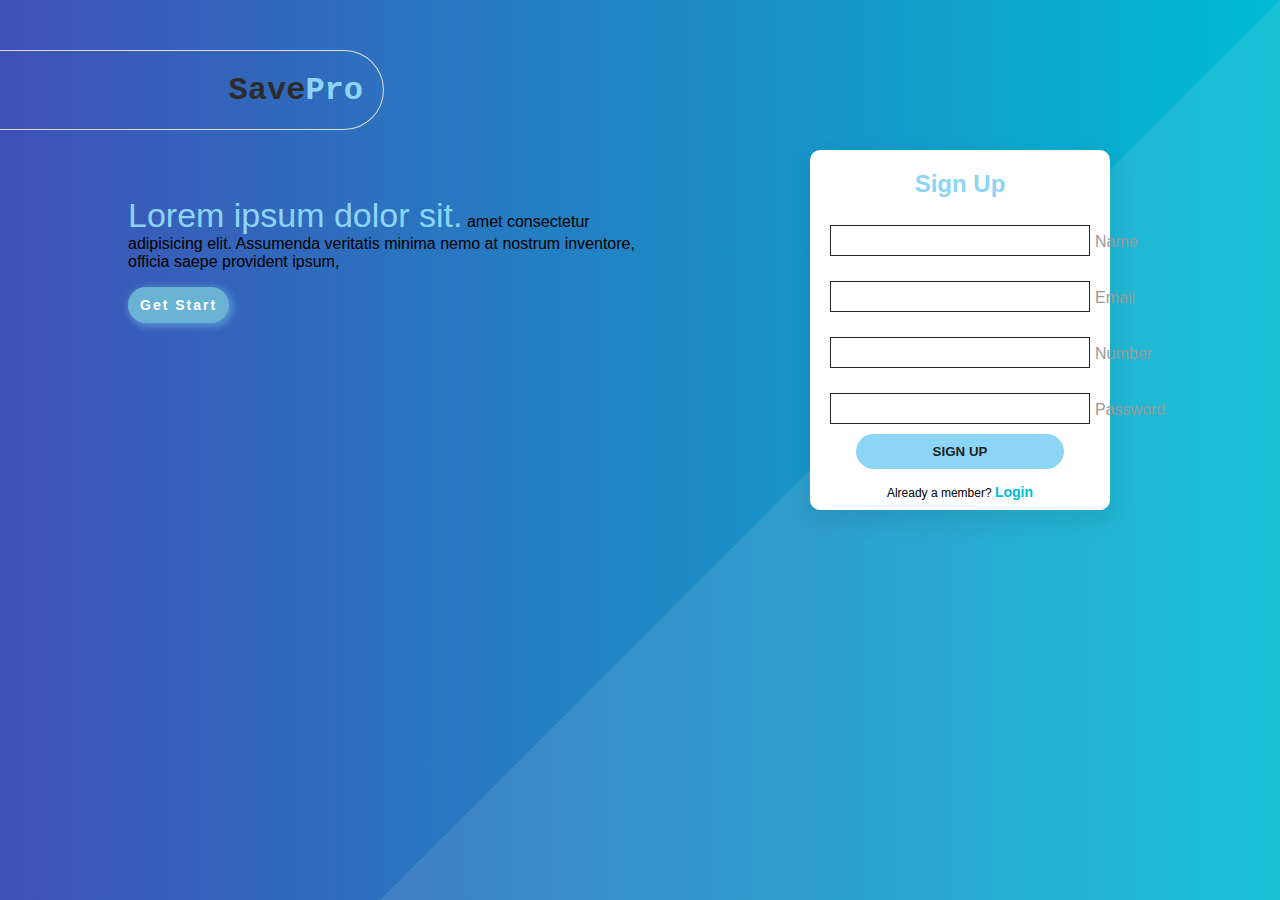
<file: index.html>
<!DOCTYPE html>
<html lang="en">

<head>
    <meta charset="UTF-8">
    <meta name="viewport" content="width=device-width, initial-scale=1.0">
    <meta http-equiv="X-UA-Compatible">
    <title>SavePro</title>
    <link rel="stylesheet" href="style/css/index.css">

    <noscript>
        <p>Please Enable JavaScript</p>
        <div class="ch__js"></div>
        <style>
            p {
                text-align: center;
                font-family: sans-serif;
                font-size: 24px;
                color: rgb(211, 39, 39);
            }

            .ch__js {
                position: fixed;
                top: 0;
                left: 0;
                width: 100%;
                height: 100vh;
                background: rgba(0, 0, 0, 0.7);
                z-index: -1;
            }
        </style>
    </noscript>
</head>

<body>
    <div class="main__page">
        <div class="logo__box">
            <div class="brand__name">
                <h1>Save<span>Pro</span></h1>
            </div>
        </div>
        <div class="text__box">


            <div class="text">
                <p>
                    <span>Lorem ipsum dolor sit.</span> amet consectetur adipisicing elit. Assumenda veritatis minima
                    nemo
                    at nostrum
                    inventore, officia saepe provident ipsum,
                </p>
                <button class="btn__active" onclick="login()">Get Start</button>
            </div>

        </div>
        <div class="form__box">

            <div class="form__content">
                <div class="heading">
                    <h2 class="form__name">Sign Up</h2>
                </div>
                <div class="body">
                    <form class="login__form" onsubmit="return user_login()" autocomplete="off">
                        <div class="input__box">
                            <input type="text" name="username" id="username" class="name" required>
                            <label for="">Username</label>
                        </div>
                        <div class="input__box">
                            <input type="password" name="password" id="password" required>
                            <label for="">Password</label>
                        </div>
                        <div class="check__box">
                            <input type="checkbox" name="remember">
                            <label>Remember Me</label>
                        </div>
                        <input type="submit" value="Login">
                    </form>
                    <form class="signup__form" onsubmit="user_signup()" autocomplete="off">
                        <div class="input__box">
                            <input type="text" name="name" class="s_name" required>
                            <label for="">Name</label>
                        </div>
                        <div class="input__box">
                            <input type="text" name="email" class="s_email" onchange="user_already()" onclick="remo_error()" required>
                            <label for="">Email</label>
                            <p class="error_text"></p>
                        </div>
                        <div class="input__box">
                            <input type="text" name="number" class="s_number" required>
                            <label for="">Number</label>
                        </div>
                        <div class="input__box">
                            <input type="password" name="password" class="s_pass" required>
                            <label for="">Password</label>
                        </div>
                        
                        

                        <input type="submit" value="Sign Up" class="submit_btn">
                    </form>
                </div>
                <div class="footer">
                    <p class="s_text">New to SavePro? <a href="javascript:;" onclick="signup_btn()">Join Us</a></p>
                    <p class="l_text">Already a member? <a href="javascript:;" onclick="login_btn()">Login</a></p>
                </div>

            </div>
        </div>


    </div>





    <script src="js/bash.js"></script>
    <script src="js/script.js"></script>
</body>

</html>
</file>
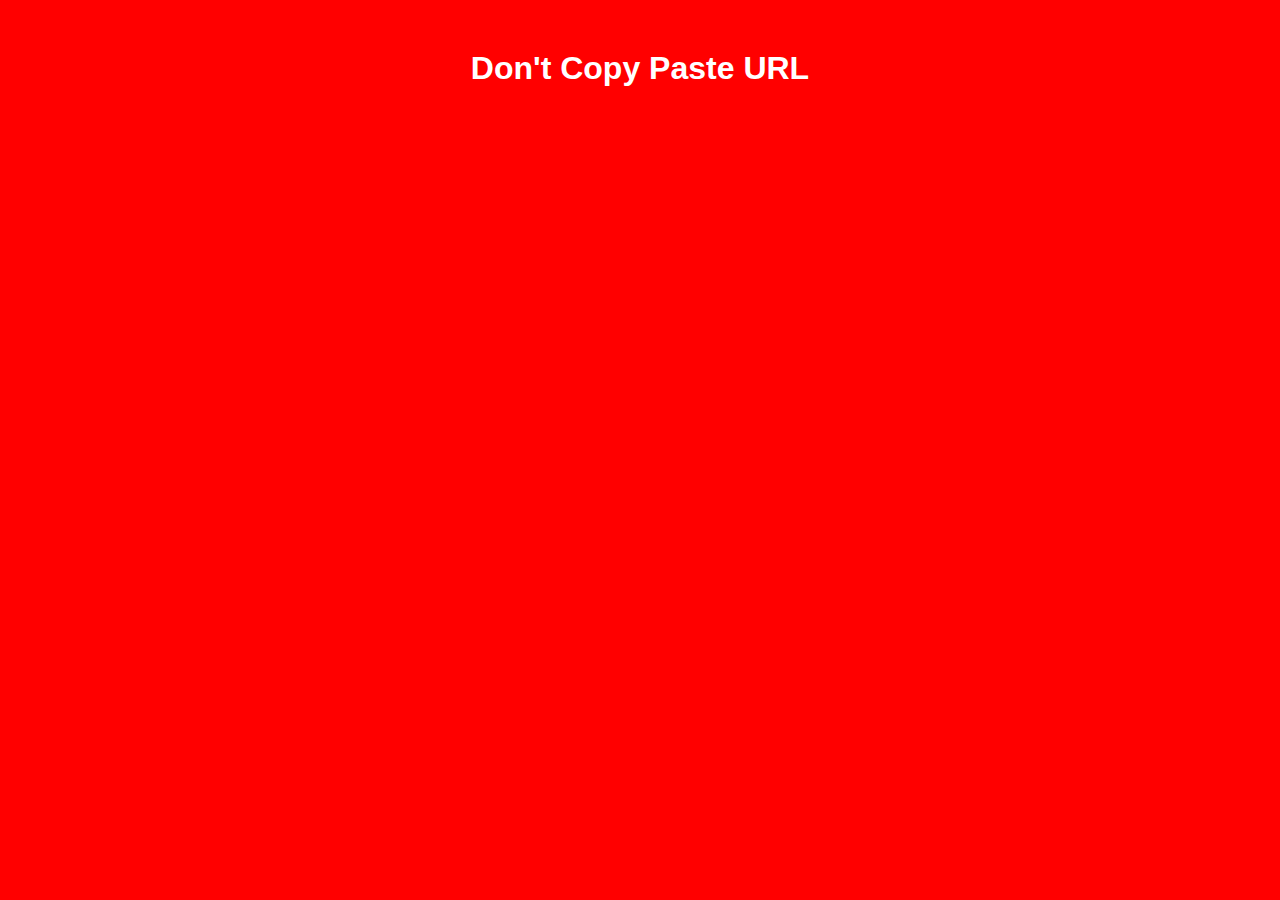
<file: profile/user.html>
<!DOCTYPE html>
<html lang="en">

<head>
    <meta charset="UTF-8">
    <meta name="viewport" content="width=device-width, initial-scale=1.0">
    <meta http-equiv="X-UA-Compatible" content="ie=edge">
    <title>Your Profile</title>
    <link rel="stylesheet" href="css/style.css">
</head>

<body>

    <section id="user_pic_box">
        <div class="detail__upload">
            <div class="header__content">
                <div class="brand__name">
                    <h1>Save<span>Pro</span></h1>
                </div>
            </div>
            <div class="body__content">
                <p>Welcome <span class="user_name">Faizur</span></p>
                <div class="user_pic_upl">
                    <p>Upload your photo</p>
                    <div class="btn_box">
                        Upload
                        <input type="file" name="" id="upl_btn" onchange="img_upload()">
                    </div>

                </div>
                <div class="user_pic_viw">
                    <div class="user__pic"></div>
                    <button>Skip</button>
                </div>
            </div>
            <div class="footer__content">

                <button class="save_img">Save & Next</button>

            </div>
        </div>
    </section>


    <section class="profile_page">
        <header>
            <div class="top__box">
                <div class="brand__name">
                    <h1>Save<span>Pro</span></h1>
                </div>
                <div class="right__box">
                    <div class="content">
                        <p class="log_out_text" onclick="log_out()">Log Out</p>
                    </div>

                </div>
            </div>

            <div class="main__box">
                <div class="user_img"></div>
                <h1 id="main_user_name">Name</h1>
                <ul class="manu_box">
                    <li>
                        <div class="icon">
                            <img
                                src="[data-uri]" />
                        </div>

                        <div class="itm_title">Music</div>
                    </li>
                    <li>
                        <div class="icon">
                            <img
                                src="[data-uri]" />
                        </div>

                        <div class="itm_title">Business</div>
                    </li>


                    <li>
                        <a href="playlist/playlist.html" target="_blank">
                            <div class="icon">
                                <img
                                    src="[data-uri]" />
                            </div>

                            <div class="itm_title">playlist</div>
                        </a>
                    </li>
                    <li>
                        <a href="contact/contact.html">
                            <div class="icon">
                                <img
                                    src="[data-uri]" />
                            </div>

                            <div class="itm_title">About Me</div>
                        </a>
                    </li>
                    <li>
                        <a href="contact/contact.html">
                            <div class="icon">
                                <img
                                    src="[data-uri]" />
                            </div>

                            <div class="itm_title">Contacts</div>
                        </a>
                    </li>
                </ul>

            </div>
        </header>
        <section class="content_box">
            <div class="text_box">
                <h2>Add Your Favorite Song.</h2>
                <p>Lorem, ipsum dolor sit amet consectetur adipisicing elit. Culpa reprehenderit minus quis possimus
                    deleniti provident, nam laudantium, ab iure dolor quod, fugiat expedita exercitationem molestias.
                    Dolorum blanditiis voluptatum minima eaque.</p>
                <p>Lorem, ipsum dolor sit amet consectetur adipisicing elit. Nisi laboriosam amet unde vitae repellat
                    hic labore architecto sit quos, quam cupiditate facilis sint officia in nemo mollitia similique! Ad,
                    quisquam.</p>
                    <a href="playlist/playlist.html" target="_blank">Add Now</a>
            </div>
            <div class="img_box">
                <img src="img/head_bg.jpg" alt="">
            </div>
        </section>
        <footer>
            <div class="copyright_box">© 2018 Copyright: Faiz-ur</div>
        </footer>
    </section>


    <script src="js/userJS.js"></script>
</body>

</html>
</file>
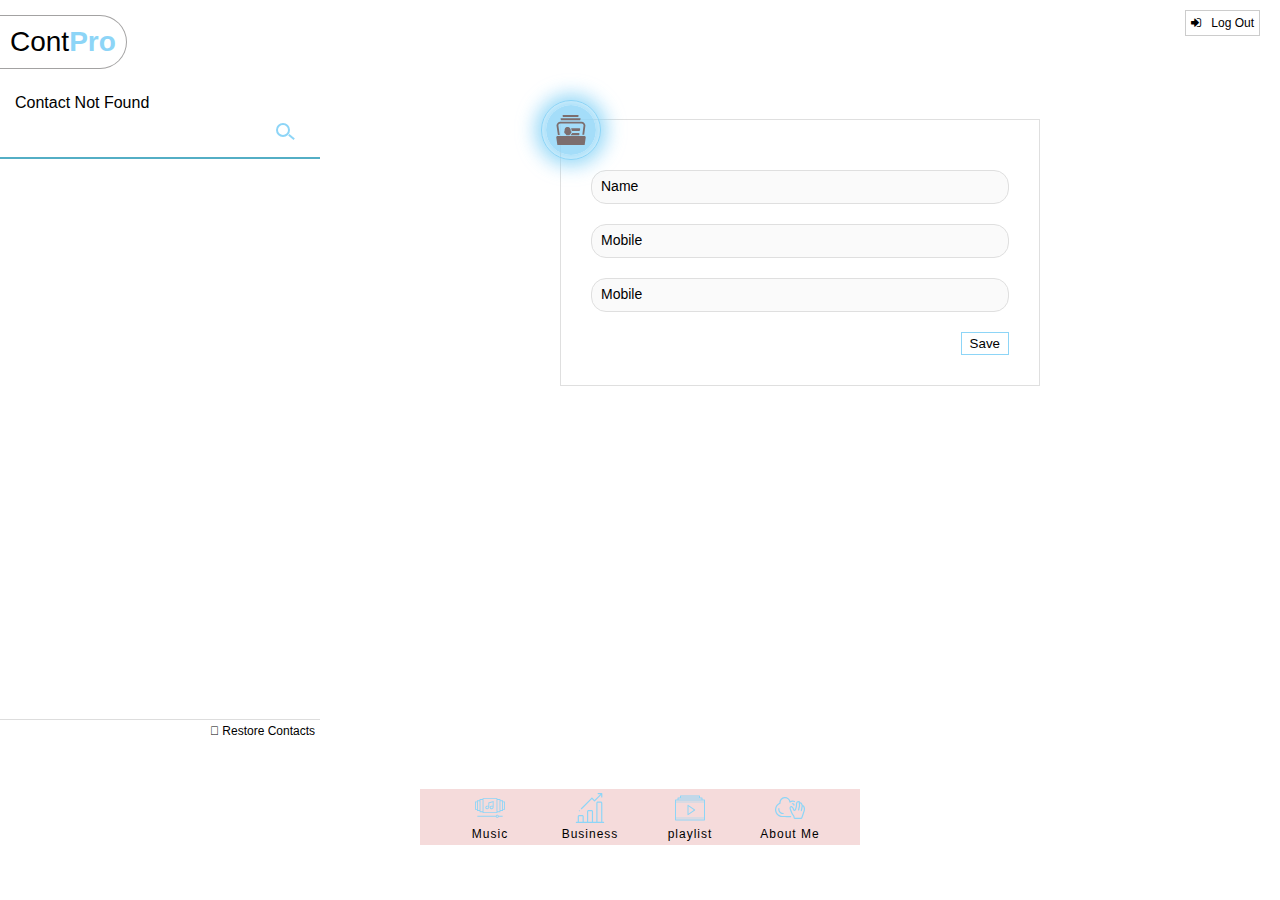
<file: profile/contact/contact.html>
<!DOCTYPE html>
<html lang="en">

<head>
    <meta charset="UTF-8">
    <meta name="viewport" content="width=device-width, initial-scale=1.0">
    <meta http-equiv="X-UA-Compatible" content="ie=edge">
    <title>Contact</title>
    <link rel="stylesheet" href="https://stackpath.bootstrapcdn.com/font-awesome/4.7.0/css/font-awesome.min.css">
    <link rel="stylesheet" href="css/style.css">
</head>

<body>
    <header>
        <div class="app_name">
            <h1>Cont<span>Pro</span></h1>
        </div>
        <div class="log_out" onclick="log_out()">
            <i class="fa fa-sign-in"></i>
            <p>Log Out</p>
        </div>
    </header>
    <section>
        <div class="main_content_box">
            <div class="header">
                <p class="title_text">Contacts List</p>
                <div class="search_box">
                    <input type="text" placeholder="Search..." oninput="search_contact(this)">
                    <div class="search"></div>
                </div>
                <!-- <input type="search" name="" id="" placeholder="Search..."> -->
            </div>
            <div class="body">
                <!-- <div class="content_box" id="cont">
                    <fieldset>
                                <legend>sgdfg</legend>
                                <i class="fa fa-times"></i>
                                <ol>
                                    <li>gjksdf</li>
                                    <li>gjksdf</li>
                                </ol>
                            </fieldset>
                </div> -->

                <div class="min_card_content" id="cont">
                    <!-- <div class="contact_cards">
                        <h3 contenteditable="true">Faizur Rahman</h3>
                        <i class="fa fa-times"></i>
                        <div class="show_box">
                            <ul>
                                <li class="items_box">
                                    <div class="icon_box"><i class="fa fa-mobile"></i></div>
                                    <div class="text_box">
                                        <p>8051610901 </p>
                                        <p>8051610901 </p>
                                    </div>
                                </li>
                                <li class="edit_box">
                                    <span>Successfully Save</span>
                                    <i class="fa fa-edit"></i>
                                    <i class="fa fa-save"></i>
                                </li>
                            </ul>
                        </div>
                    </div>  -->
                    
                </div>
            </div>
            <div class="footer">
                <i class="fa fa-repeat" id="all_del" onclick="restore()"> Restore Contacts</i>
            </div>

        </div>
        <div class="form_box">
            <form action="" id="form">
                <div class="icon_box">
                    <img src="data:image/svg+xml;base64,
                    [base64]" />
                </div>
                <div class="input__box">
                    <input type="text" class="name" required>
                    <label for="">Name</label>
                </div>
                <div class="input__box">
                    <input type="text" class="num1" required>
                    <label for="">Mobile</label>
                </div>
                <div class="input__box">
                    <input type="text" class="num2" required>
                    <label for="">Mobile</label>
                </div>
                <input class="btn" type="button" value="Save" onclick="add_con()">
            </form>
        </div>

    </section>

    <section class="restore_box">
        <span id="close_btn"></span>
        <div class="restore_content">
            <h2 id="del_notic"></h2>
            <table id="table_box">
                <tr>
                    <th>Contacts Name</th>
                    <th>Number</th>
                    <th>Number</th>
                    <th>Restore Now</th>
                </tr>
                <!-- <tr>
                    <td>Faizur</td>
                    <td>8051610901</td>
                    <td>8051610901</td>
                    <td><i class="fa fa-refresh"></i></td>
                </tr> -->
                
            </table>
        </div>
    </section>

    <div class="msg_box">
        <p class="msg_text">Successfully Save</p>
    </div>
    <footer>

        <ul>
            <li>
                <a href="">
                    <div class="icon">
                        <img src="[data-uri]" />
                    </div>

                    <div class="itm_title">Music</div>
                </a>
            </li>
            <li>
                <a href="">
                    <div class="icon">
                        <img src="[data-uri]" />
                    </div>

                    <div class="itm_title">Business</div>
                </a>
            </li>
            <li>
                <a href="">
                    <div class="icon">
                        <img src="[data-uri]" />
                    </div>

                    <div class="itm_title">playlist</div>
                </a>
            </li>
            <li>
                <a href="#">
                    <div class="icon">
                        <img src="[data-uri]" />
                    </div>

                    <div class="itm_title">About Me</div>
                </a>
            </li>

        </ul>
    </footer>
    <script src="js/script.js"></script>
</body>

</html>
</file>
<file: style/css/index.css>
.main__page {
  position: fixed;
  top: 0;
  left: 0;
  width: 100%;
  height: 100%;
  background: -webkit-gradient(linear, left top, right top, from(#3f51b5), to(#00bcd4));
  background: linear-gradient(90deg, #3f51b5, #00bcd4);
  -webkit-animation: bg_color 50s linear infinite;
          animation: bg_color 50s linear infinite;
  z-index: -1;
}

@media (max-width: 480px) {
  .main__page {
    overflow-X: scroll;
  }
}

.main__page::after {
  content: '';
  position: absolute;
  top: 0;
  right: 0;
  border-top: 100vh solid transparent;
  border-right: 100vh solid  #fff;
  opacity: 0.1;
  z-index: -1;
}

@-webkit-keyframes bg_color {
  0% {
    -webkit-filter: hue-rotate(0deg);
            filter: hue-rotate(0deg);
  }
  50% {
    -webkit-filter: hue-rotate(360deg);
            filter: hue-rotate(360deg);
  }
  100% {
    -webkit-filter: hue-rotate(0deg);
            filter: hue-rotate(0deg);
  }
}

@keyframes bg_color {
  0% {
    -webkit-filter: hue-rotate(0deg);
            filter: hue-rotate(0deg);
  }
  50% {
    -webkit-filter: hue-rotate(360deg);
            filter: hue-rotate(360deg);
  }
  100% {
    -webkit-filter: hue-rotate(0deg);
            filter: hue-rotate(0deg);
  }
}

.logo__box {
  width: 100%;
  float: left;
}

.logo__box .brand__name {
  width: 30%;
  height: 80px;
  float: left;
  border: 1px solid #ddd;
  border-top-right-radius: 40px;
  border-bottom-right-radius: 40px;
  margin-top: 50px;
  padding-right: 20px;
  border-left: none;
}

@media (max-width: 480px) {
  .logo__box .brand__name {
    width: 50%;
  }
}

.logo__box .brand__name h1 {
  float: right;
  position: relative;
  top: 50%;
  -webkit-transform: translateY(-50%);
          transform: translateY(-50%);
  color: #2c2c2c;
  font-family: 'Courier New', Courier, monospace;
}

.logo__box .brand__name h1 span {
  color: #8dd5f7;
}

.text__box {
  width: 50%;
  float: left;
  padding-left: 10%;
  position: relative;
  top: 50px;
}

@media (max-width: 480px) {
  .text__box {
    width: 100%;
    padding: 20px;
    top: 0;
  }
}

.text__box .text {
  clear: left;
}

.text__box span {
  font-size: 34px;
  font-weight: 100;
  color: #8dd5f7;
}

.text__box button {
  border: none;
  outline: none;
  background: inherit;
  padding: 10px 12px;
  border-radius: 20px;
  cursor: pointer;
  -webkit-box-shadow: 2px 2px 7px 2px rgba(141, 213, 247, 0.4);
          box-shadow: 2px 2px 7px 2px rgba(141, 213, 247, 0.4);
  font-size: 14px;
  font-weight: 100;
  letter-spacing: 2px;
  font-weight: bold;
}

@media (max-width: 480px) {
  .text__box button {
    cursor: none;
  }
}

.form__box {
  width: 50%;
  padding: 20px;
  float: left;
}

@media (max-width: 480px) {
  .form__box {
    width: 100%;
  }
}

.form__box .form__content {
  width: 300px;
  float: left;
  position: relative;
  left: 50%;
  -webkit-transform: translateX(-50%);
          transform: translateX(-50%);
  -webkit-box-shadow: 0px 10px 20px 5px rgba(0, 0, 0, 0.07);
          box-shadow: 0px 10px 20px 5px rgba(0, 0, 0, 0.07);
  padding: 10px 20px;
  background: #fff;
  padding-top: 20px;
  border-radius: 10px;
}

@media (max-width: 480px) {
  .form__box .form__content {
    width: 320px;
  }
}

.form__box .form__content .heading {
  width: 100%;
  float: left;
  height: 30px;
}

.form__box .form__content .heading h2 {
  color: #8dd5f7;
  text-align: center;
  font-family: sans-serif;
  padding: 0;
  margin: 0;
}

.form__box .form__content .body {
  width: 100%;
  float: left;
}

.form__box .form__content .body form input[type=submit] {
  border: none;
  outline: none;
  width: 80%;
  text-align: center;
  position: relative;
  left: 50%;
  -webkit-transform: translateX(-50%);
          transform: translateX(-50%);
  padding: 10px;
  background: #8dd5f7;
  border-radius: 20px;
  margin-top: 10px;
  color: #1f1f1f;
  text-transform: uppercase;
  font-weight: bold;
  cursor: pointer;
}

.form__box .form__content .footer {
  width: 100%;
  text-align: center;
  float: left;
}

.form__box .form__content .footer p {
  padding: 0;
  margin: 15px 0;
  margin-bottom: 0px;
  font-size: 12px;
}

.form__box .form__content .footer p a {
  text-decoration: none;
  color: #00bcd4;
  font-weight: 600;
  font-size: 14px;
}

.login__form, .s_text {
  display: none;
}

.input__box {
  width: 100%;
  position: relative;
  top: 0;
  left: 0;
  margin-top: 25px;
}

.input__box input {
  border: none;
  outline: none;
  border: 1px solid #262626;
  width: 100%;
  background: transparent;
  font-size: 14px;
  padding: 5px;
  padding-top: 8px;
}

.input__box input:focus + label {
  color: #5f5e5e;
  top: -10px;
  left: 0px;
  font-size: 12px;
  background: #8dd5f7;
  padding: 2px 5px;
  font-weight: bold;
  border-radius: 10px;
}

.input__box input:valid + label {
  color: #5f5e5e;
  top: -10px;
  left: 0px;
  font-size: 12px;
  background: #8dd5f7;
  padding: 2px 5px;
  font-weight: bold;
  border-radius: 10px;
}

.input__box label {
  position: absolute;
  top: 3px;
  color: #999;
  padding: 5px;
  pointer-events: none;
  -webkit-transition: 0.5s;
  transition: 0.5s;
}

.input__box p {
  padding: 0;
  margin: 0;
  font-size: 12px;
  color: #615b5b;
}

.check__box {
  margin-top: 15px;
  color: #222222;
  width: 100%;
  height: 30px;
  position: relative;
  top: 0;
  left: 0;
}

.check__box input[type="checkbox"] {
  outline: none;
  position: relative;
  margin-right: 10px;
  top: 3px;
  left: 0;
  width: 15px;
  height: 15px;
  -webkit-appearance: none;
     -moz-appearance: none;
          appearance: none;
  -webkit-transition: 0.3s;
  transition: 0.3s;
}

.check__box input[type="checkbox"]::before {
  content: '';
  display: block;
  width: 100%;
  height: 100%;
  border: 2px solid #262626;
  -webkit-transition: 0.3s;
  transition: 0.3s;
}

.check__box input[type="checkbox"]:checked:before {
  width: 120%;
  height: 60%;
  border: none;
  border-left: 2px solid #8dd5f7;
  border-bottom: 2px solid #8dd5f7;
  -webkit-transition: 0.3s;
  transition: 0.3s;
  -webkit-transform: rotate(-45deg);
          transform: rotate(-45deg);
}

.submit__active {
  width: 30% !important;
}

.input_error {
  border: 1.5px solid red !important;
  -webkit-box-shadow: 0px 0px 20px #ff000052;
          box-shadow: 0px 0px 20px #ff000052;
}

* {
  -webkit-box-sizing: border-box;
          box-sizing: border-box;
}

body {
  padding: 0;
  margin: 0;
  font-family: sans-serif;
}

h1 {
  padding: 0;
  margin: 0;
}

.btn__active {
  background: #6ab2d3 !important;
  color: #fff;
}
/*# sourceMappingURL=index.css.map */
</file>
<file: profile/css/style.css>
body {
  padding: 0;
  margin: 0;
}

* {
  -webkit-box-sizing: border-box;
          box-sizing: border-box;
}

h1,
h2,
h3,
h4,
h5,
h6,
p {
  padding: 0;
  margin: 0;
}

#user_pic_box {
  width: 100%;
  height: 100vh;
  float: left;
}

#user_pic_box .detail__upload {
  width: 40%;
  height: 350px;
  position: relative;
  top: 0;
  left: 50%;
  -webkit-transform: translateX(-50%);
          transform: translateX(-50%);
  background: #fff;
  padding-top: 10px;
}

#user_pic_box .detail__upload .header__content .brand__name {
  width: 30%;
  height: 40px;
  float: left;
  border: 1px solid #ddd;
  border-top-right-radius: 40px;
  border-bottom-right-radius: 40px;
  margin-top: 10px;
  padding-right: 20px;
  border-left: none;
}

@media (max-width: 480px) {
  #user_pic_box .detail__upload .header__content .brand__name {
    width: 50%;
  }
}

#user_pic_box .detail__upload .header__content .brand__name h1 {
  float: right;
  position: relative;
  top: 50%;
  -webkit-transform: translateY(-50%);
          transform: translateY(-50%);
  color: #2e2e2e;
  font-family: 'Courier New', Courier, monospace;
}

#user_pic_box .detail__upload .header__content .brand__name h1 span {
  color: #8dd5f7;
}

#user_pic_box .detail__upload .body__content {
  width: 100%;
  float: left;
  text-align: center;
  padding: 20px 10px;
  padding-bottom: 0;
  font-size: 20px;
  font-family: sans-serif;
  color: #2e2e2e;
  margin-top: 20px;
}

#user_pic_box .detail__upload .body__content p span {
  color: #00bcd4;
}

#user_pic_box .detail__upload .body__content .user_pic_upl {
  width: 50%;
  float: left;
  height: 180px;
  position: relative;
  padding: 10xp;
}

#user_pic_box .detail__upload .body__content .user_pic_upl::after {
  content: '';
  width: 2px;
  height: 80%;
  position: absolute;
  top: 10%;
  right: 10px;
  background: #8dd5f7;
  display: block;
  border-radius: 49%;
}

#user_pic_box .detail__upload .body__content .user_pic_upl p {
  position: relative;
  top: 50px;
  font-size: 14px;
}

#user_pic_box .detail__upload .body__content .user_pic_upl .btn_box {
  width: 120px;
  height: 25px;
  border: 1px solid #bbb9b9;
  position: relative;
  left: 50%;
  top: 50%;
  -webkit-transform: translate(-50%, -50%);
          transform: translate(-50%, -50%);
  font-size: 14px;
  padding-top: 3px;
  border-radius: 10px;
  color: #bbb9b9;
  cursor: pointer;
}

#user_pic_box .detail__upload .body__content .user_pic_upl .btn_box input {
  position: absolute;
  top: 0;
  left: 0;
  width: 100%;
  height: 100%;
  opacity: 0;
}

#user_pic_box .detail__upload .body__content .user_pic_viw {
  float: left;
  width: 50%;
  height: 180px;
  position: relative;
}

#user_pic_box .detail__upload .body__content .user_pic_viw .user__pic {
  width: 100px;
  height: 120px;
  border: 4px dotted #999999;
  background: no-repeat;
  background-size: cover;
  padding: 5px;
  position: relative;
  top: 50%;
  left: 50%;
  -webkit-transform: translate(-50%, -50%);
          transform: translate(-50%, -50%);
  border-radius: 10px;
}

#user_pic_box .detail__upload .body__content .user_pic_viw button {
  outline: none;
  float: right;
  position: relative;
  top: 40px;
  right: 5px;
  background: inherit;
  border: none;
  color: #8dd5f7;
  cursor: pointer;
}

#user_pic_box .detail__upload .footer__content {
  width: 100%;
  float: left;
  height: 36px;
  padding: 0 20px;
}

#user_pic_box .detail__upload .footer__content button {
  float: right;
  outline: none;
  border: none;
  background: #00bcd4;
  padding: 5px 10px;
  border-radius: 10px;
  cursor: pointer;
  color: #fff;
  margin-top: 10px;
}

.profile_page {
  width: 100%;
  height: 100vh;
  float: left;
}

.profile_page header {
  width: 100%;
  float: left;
  border-bottom: 1px solid #ccc;
  position: relative;
  top: 0;
  left: 0;
  background: url(../img/head_bg.jpg);
  background-size: 100% 200%;
}

.profile_page header .top__box {
  height: 60px;
  width: 100%;
  float: left;
}

@media (max-width: 480px) {
  .profile_page header .top__box {
    height: 30px;
  }
}

.profile_page header .top__box .brand__name {
  width: 20%;
  height: 40px;
  float: left;
  border: 1px solid #bbbbbb;
  border-top-right-radius: 40px;
  border-bottom-right-radius: 40px;
  margin-top: 10px;
  padding-right: 20px;
  border-left: none;
}

@media (max-width: 480px) {
  .profile_page header .top__box .brand__name {
    width: 40%;
    margin: 0;
  }
}

.profile_page header .top__box .brand__name h1 {
  float: right;
  position: relative;
  top: 50%;
  -webkit-transform: translateY(-50%);
          transform: translateY(-50%);
  color: #b3b2b2;
  font-family: 'Courier New', Courier, monospace;
}

.profile_page header .top__box .brand__name h1 span {
  color: #8dd5f7;
}

.profile_page header .top__box .right__box {
  float: right;
  width: 70%;
  background-image: -webkit-gradient(linear, right top, left top, from(rgba(141, 213, 247, 0.5)), to(rgba(255, 255, 255, 0)));
  background-image: linear-gradient(-90deg, rgba(141, 213, 247, 0.5), rgba(255, 255, 255, 0));
  height: 40px;
  padding-right: 5%;
}

@media (max-width: 480px) {
  .profile_page header .top__box .right__box {
    width: 60%;
  }
}

.profile_page header .top__box .right__box .content {
  float: right;
}

.profile_page header .top__box .right__box .content P {
  float: left;
  font-family: arial;
  color: #d4d4d4;
  margin-top: 13px;
  font-size: 12px;
  cursor: pointer;
}

.profile_page header .top__box .right__box .content .hamburger__box {
  float: left;
  width: 20px;
  height: 40px;
  position: relative;
  top: 0;
  left: 0;
  padding: 7px;
  cursor: pointer;
  margin-left: 10px;
}

.profile_page header .top__box .right__box .content .hamburger__box span {
  display: block;
  width: 5px;
  height: 5px;
  background: #525dff;
  margin: 3px 0;
  border-radius: 50%;
  position: relative;
  left: 50%;
  -webkit-transform: translateX(-50%);
          transform: translateX(-50%);
}

.profile_page header .top__box .right__box .content .hamburger__box span:nth-child(2) {
  width: 8px;
  height: 3px;
}

.profile_page header .top__box .right__box .content .hamburger__box span:nth-child(1) {
  width: 10px;
  height: 3px;
}

.profile_page header .top__box .right__box .content .hamburger__box ul {
  list-style: none;
  padding: 0;
  margin: 0;
  color: #252525;
  background: #ccc;
  float: left;
  padding: 5px;
  display: none;
}

.profile_page header .top__box .right__box .content .hamburger__box ul li {
  width: 60px;
  float: left;
  text-align: center;
  font-family: sans-serif;
  font-size: 12px;
}

.profile_page header .main__box {
  width: 100%;
  padding: 10px 5%;
  position: relative;
  top: 0;
  left: 0;
  float: left;
}

.profile_page header .main__box h1 {
  float: left;
  position: relative;
  top: 125px;
  left: 30px;
  font-family: 'Courier New', Courier, monospace;
  color: #fff;
  background: #00bcd4;
  padding: 2px 12px;
  border-radius: 8px;
}

.profile_page header .main__box h1::before {
  content: '';
  display: block;
  width: 3px;
  height: 94px;
  position: absolute;
  top: px;
  left: -5px;
  background: #d6d605;
  border-radius: 49%;
}

.profile_page header .main__box .user_img {
  width: 140px;
  height: 150px;
  float: left;
  position: relative;
  top: 70px;
  left: 20px;
  border-radius: 20px;
  border: 5px solid #fff;
}

.profile_page header .main__box .manu_box {
  float: left;
  position: absolute;
  top: 170px;
  left: 240px;
  list-style: none;
  padding: 0;
  margin: 0;
  border-bottom: 1px solid #ccc;
  border-right: 1px solid #ccc;
  padding: 6px 0;
}

.profile_page header .main__box .manu_box li {
  float: left;
  text-align: center;
  width: 100px;
}

.profile_page header .main__box .manu_box li .icon {
  position: relative;
  top: 0;
  left: 50%;
  -webkit-transform: translateX(-50%);
          transform: translateX(-50%);
}

.profile_page header .main__box .manu_box li img {
  width: 30px;
  cursor: pointer;
}

.profile_page header .main__box .manu_box li .itm_title {
  width: 100%;
  display: block;
  float: left;
  clear: left;
  font-family: sans-serif;
  font-size: 12px;
  color: black;
}

.profile_page .content_box {
  width: 100%;
  float: left;
  padding: 80px 5%;
}

.profile_page .content_box .text_box {
  width: 50%;
  float: left;
}

.profile_page .content_box .text_box h2 {
  font-family: Arial, Helvetica, sans-serif;
  padding: 20px;
  padding-bottom: 15px;
}

.profile_page .content_box .text_box p {
  font-family: Arial, Helvetica, sans-serif;
  padding: 5px;
  font-size: 15px;
  line-height: 21px;
}

.profile_page .content_box .text_box a {
  padding: 8px 10px;
  border: 2px solid #00bcd4;
  float: left;
  position: relative;
  left: 50px;
  top: 10px;
  text-decoration: none;
  font-family: sans-serif;
  color: #00bcd4;
  -webkit-box-shadow: 4px 4px 20px 0px rgba(141, 213, 247, 0.71);
          box-shadow: 4px 4px 20px 0px rgba(141, 213, 247, 0.71);
  -webkit-transition: 0.5s;
  transition: 0.5s;
}

.profile_page .content_box .text_box a:hover {
  background: #00bcd4;
  color: #fff;
}

.profile_page .content_box .img_box {
  width: 50%;
  float: left;
  text-align: right;
}

.profile_page .content_box .img_box img {
  width: 80%;
  border-radius: 40px;
  -webkit-box-shadow: 7px 10px 12px 5px rgba(141, 213, 247, 0.71);
          box-shadow: 7px 10px 12px 5px rgba(141, 213, 247, 0.71);
}

.profile_page footer {
  width: 100%;
  float: left;
}

.profile_page footer .copyright_box {
  width: 100%;
  padding: 10px;
  background: #525dff;
  color: #fff;
  text-align: center;
  font-family: sans-serif;
}
/*# sourceMappingURL=style.css.map */
</file>
<file: profile/contact/css/style.css>
body {
  padding: 0;
  margin: 0;
}

* {
  -webkit-box-sizing: border-box;
          box-sizing: border-box;
}

h1,
h2,
h3,
h4,
h5,
h6,
p {
  padding: 0;
  margin: 0;
}

header {
  width: 100%;
  float: left;
}

header .app_name {
  float: left;
  border: 1px solid #a3a2a2;
  font-size: 14px;
  font-family: sans-serif;
  text-align: right;
  margin-top: 15px;
  padding: 10px;
  border-top-right-radius: 30px;
  border-bottom-right-radius: 30px;
  -webkit-animation: logo 4s both;
          animation: logo 4s both;
  border-left: none;
  -webkit-animation-delay: 1s;
          animation-delay: 1s;
}

@-webkit-keyframes logo {
  0% {
    width: 0%;
    opacity: 0;
  }
  30% {
    width: 20%;
    opacity: 1;
  }
  100% {
    width: 20%;
  }
}

@keyframes logo {
  0% {
    width: 0%;
    opacity: 0;
  }
  30% {
    width: 20%;
    opacity: 1;
  }
  100% {
    width: 20%;
  }
}

header .app_name h1 {
  font-weight: 100;
}

header .app_name span {
  font-weight: bold;
  color: #8dd5f7;
}

header .log_out {
  float: right;
  margin: 10px 20px;
  border: 1px solid #ccc;
  cursor: pointer;
  font-family: sans-serif;
  font-size: 12px;
  -webkit-transition: 0.3s;
  transition: 0.3s;
}

header .log_out:hover {
  background: #8dd5f7;
  border: 1px solid #8dd5f7;
}

header .log_out i {
  float: left;
  margin: 5px;
  margin-top: 6px;
}

header .log_out p {
  float: right;
  margin: 5px;
}

section {
  width: 100%;
  height: 80vh;
  float: left;
  padding: 10px 0;
}

section .main_content_box {
  width: 25%;
  height: 100%;
  float: left;
}

section .main_content_box .header {
  width: 100%;
  padding: 10px;
  position: relative;
  border-bottom: 2px solid #53aec5;
  float: left;
}

section .main_content_box .header p {
  font-size: 16px;
  margin: 5px;
  font-family: sans-serif;
}

section .main_content_box .header .search_box {
  position: relative;
  float: left;
  top: 0;
  left: 0;
  width: 300px;
  height: 30px;
}

section .main_content_box .header .search_box .search {
  position: absolute;
  top: 0;
  right: 10px;
  width: 30px;
  height: 30px;
  border-radius: 50%;
  -webkit-transition: all 0.5s;
  transition: all 0.5s;
  pointer-events: none;
}

section .main_content_box .header .search_box .search:hover {
  cursor: pointer;
}

section .main_content_box .header .search_box .search::before {
  content: "";
  position: absolute;
  margin: auto;
  top: 9px;
  right: 0;
  bottom: 0;
  left: 12px;
  width: 7px;
  height: 2px;
  background: #8dd5f7;
  -webkit-transform: rotate(40deg);
          transform: rotate(40deg);
  -webkit-transition: all 0.5s;
  transition: all 0.5s;
}

section .main_content_box .header .search_box .search::after {
  content: "";
  position: absolute;
  margin: auto;
  top: -5px;
  right: 0;
  bottom: 0;
  left: -5px;
  width: 10px;
  height: 10px;
  border-radius: 50%;
  border: 2px solid #8dd5f7;
  -webkit-transition: all .5s;
  transition: all .5s;
}

section .main_content_box .header .search_box input {
  font-family: 'Inconsolata', monospace;
  position: absolute;
  top: 0;
  right: 10px;
  width: 30px;
  height: 30px;
  outline: none;
  border: none;
  background: #8dd5f7;
  color: white;
  border-radius: 30px;
  -webkit-box-shadow: 0 0 10px 0 #8dd5f7, 0 10px 15px 0 rgba(0, 0, 0, 0.1);
          box-shadow: 0 0 10px 0 #8dd5f7, 0 10px 15px 0 rgba(0, 0, 0, 0.1);
  -webkit-transition: all 0.5s;
  transition: all 0.5s;
  opacity: 0;
  font-weight: bolder;
  letter-spacing: 0.1em;
}

section .main_content_box .header .search_box input:hover {
  cursor: pointer;
}

section .main_content_box .header .search_box input:focus {
  width: 260px;
  opacity: 1;
  cursor: text;
  padding: 0 80px 0 20px;
}

section .main_content_box .header .search_box input:focus ~ .search {
  background: #555252;
  pointer-events: inherit;
}

section .main_content_box .header .search_box input:focus ~ .search::before {
  top: 0;
  left: 0;
  width: 15px;
}

section .main_content_box .header .search_box input:focus ~ .search::after {
  top: 0;
  left: 0;
  width: 15px;
  height: 2px;
  border: none;
  background: white;
  border-radius: 0%;
  -webkit-transform: rotate(-45deg);
          transform: rotate(-45deg);
}

section .main_content_box .header .search_box input::-webkit-input-placeholder {
  color: white;
  opacity: 0.5;
  font-weight: bolder;
}

section .main_content_box .header .search_box input:-ms-input-placeholder {
  color: white;
  opacity: 0.5;
  font-weight: bolder;
}

section .main_content_box .header .search_box input::-ms-input-placeholder {
  color: white;
  opacity: 0.5;
  font-weight: bolder;
}

section .main_content_box .header .search_box input::placeholder {
  color: white;
  opacity: 0.5;
  font-weight: bolder;
}

section .main_content_box .body {
  width: 100%;
  height: 80%;
  overflow: auto;
  position: relative;
  top: 0;
  left: 0;
  float: left;
}

section .main_content_box .body::-webkit-scrollbar {
  width: 5px;
  height: 0;
  background: #fff;
}

section .main_content_box .body:hover::-webkit-scrollbar {
  width: 5px;
}

section .main_content_box .body:hover::-webkit-scrollbar-track {
  -webkit-box-shadow: inset 0 0 5px #ebebeb;
          box-shadow: inset 0 0 5px #ebebeb;
  border-radius: 10px;
}

section .main_content_box .body:hover::-webkit-scrollbar-thumb {
  background: rgba(141, 213, 247, 0.3);
  border-radius: 20px;
}

section .main_content_box .body .content_box {
  width: 100%;
  float: left;
  padding: 10px;
}

section .main_content_box .body .content_box fieldset {
  border: 1px solid silver;
  font-family: sans-serif;
  position: relative;
  margin: 10px 0;
  -webkit-transition: 0.5s all ease-in;
  transition: 0.5s all ease-in;
  width: 80%;
  position: relative;
  left: 50%;
  -webkit-transform: translateX(-50%);
          transform: translateX(-50%);
  padding-bottom: 0;
}

section .main_content_box .body .content_box fieldset:hover .fa-times {
  color: #e64843;
}

section .main_content_box .body .content_box fieldset .fa-times {
  float: right;
  position: relative;
  top: -15px;
  right: -5px;
  cursor: pointer;
  color: #fff;
}

section .main_content_box .body .content_box fieldset legend {
  font-size: 20px;
  text-transform: uppercase;
  background: #8dd5f7;
  padding: 2px 5px;
  border-radius: 10px;
}

section .main_content_box .body .content_box fieldset ol li {
  color: black;
  margin-top: 5px;
}

section .main_content_box .body .min_card_content {
  width: 100%;
  float: left;
  padding: 10px;
}

section .main_content_box .body .min_card_content .contact_cards {
  width: 100%;
  padding: 5px 10px;
  float: left;
  margin: 10px 0;
  border: 1px solid #b9b6b6;
  -webkit-transition: all 0.5;
  transition: all 0.5;
  border-radius: 10px;
}

section .main_content_box .body .min_card_content .contact_cards:hover .fa-times {
  color: #e64843;
}

section .main_content_box .body .min_card_content .contact_cards h3 {
  float: left;
  font-family: arial;
  color: #6b6b6b;
  padding: 2px 5px;
  margin: 5px;
}

section .main_content_box .body .min_card_content .contact_cards .fa-times {
  float: right;
  color: #fff;
  cursor: pointer;
}

section .main_content_box .body .min_card_content .contact_cards .show_box {
  width: 80%;
  position: relative;
  left: 50%;
  -webkit-transform: translateX(-50%);
          transform: translateX(-50%);
  padding: 10px 0;
  -webkit-transition: all 0.5;
  transition: all 0.5;
  border: 1px solid #ddd;
  border-top: none;
  float: left;
  clear: both;
  padding-bottom: 0;
}

section .main_content_box .body .min_card_content .contact_cards .show_box::before {
  content: '';
  display: block;
  width: 100%;
  position: absolute;
  top: 0;
  height: 3px;
  background: #53aec5;
  -webkit-animation: bottom_line 1s both;
          animation: bottom_line 1s both;
}

@-webkit-keyframes bottom_line {
  0% {
    width: 0%;
  }
  100% {
    width: 100%;
  }
}

@keyframes bottom_line {
  0% {
    width: 0%;
  }
  100% {
    width: 100%;
  }
}

section .main_content_box .body .min_card_content .contact_cards .show_box ul {
  padding: 0;
  margin: 0;
  list-style: none;
}

section .main_content_box .body .min_card_content .contact_cards .show_box ul .items_box {
  width: 100%;
  float: left;
  display: block;
  margin: 5px 0;
}

section .main_content_box .body .min_card_content .contact_cards .show_box ul .items_box .icon_box {
  width: 20%;
  padding: 2px;
  float: left;
  text-align: center;
}

section .main_content_box .body .min_card_content .contact_cards .show_box ul .items_box .icon_box i {
  color: #7c28db;
  font-size: 38px;
}

section .main_content_box .body .min_card_content .contact_cards .show_box ul .items_box .text_box {
  float: right;
  width: 80%;
  padding: 2px 10px;
  border-left: 2px solid #7c28db;
}

section .main_content_box .body .min_card_content .contact_cards .show_box ul .items_box .text_box p {
  overflow: hidden;
  white-space: nowrap;
  text-overflow: ellipsis;
  font-family: arial;
  font-size: 14px;
  line-height: 20px;
}

section .main_content_box .body .min_card_content .contact_cards .show_box ul .edit_box {
  float: right;
  margin-right: 10px;
}

section .main_content_box .body .min_card_content .contact_cards .show_box ul .edit_box span {
  position: relative;
  left: -30px;
  top: 5px;
  font-family: sans-serif;
  font-size: 12px;
  color: #27df02;
  text-shadow: 1px 1px 10px rgba(41, 218, 29, 0.5);
  float: left;
}

section .main_content_box .body .min_card_content .contact_cards .show_box ul .edit_box i {
  margin: 5px 5px;
  cursor: pointer;
  float: left;
}

section .main_content_box .body .min_card_content .contact_cards .show_box ul .edit_box i:hover {
  color: #7c28db;
}

section .main_content_box .footer {
  width: 100%;
  float: left;
  padding: 5px;
  border-top: 1px solid #ddd;
}

section .main_content_box .footer i {
  float: right;
  cursor: pointer;
  font-size: 12px;
  font-family: sans-serif;
}

section .main_content_box .footer i:hover {
  color: red;
}

section .form_box {
  width: 75%;
  height: 100%;
  float: left;
}

section .form_box form {
  width: 50%;
  float: left;
  padding: 30px;
  border: 1px solid #dfdfdf;
  position: relative;
  left: 50%;
  top: 40px;
  -webkit-transform: translateX(-50%);
          transform: translateX(-50%);
}

section .form_box form .icon_box {
  position: absolute;
  top: -15px;
  left: -15px;
  background: rgba(141, 213, 247, 0.8);
  border-radius: 50%;
  padding: 5px;
  width: 50px;
  height: 50px;
  -webkit-box-shadow: 0px 0px 20px 6px #8dd5f7;
          box-shadow: 0px 0px 20px 6px #8dd5f7;
  z-index: 1;
}

section .form_box form .icon_box::after {
  content: '';
  display: block;
  position: absolute;
  border: 1px solid #8dd5f7;
  -webkit-box-shadow: 0px 0px 20px 6px rgba(141, 213, 247, 0.4);
          box-shadow: 0px 0px 20px 6px rgba(141, 213, 247, 0.4);
  top: -5px;
  left: -5px;
  right: -5px;
  bottom: -5px;
  border-radius: 50%;
  -webkit-animation: main 0.8s linear infinite;
          animation: main 0.8s linear infinite;
}

@-webkit-keyframes main {
  0% {
    opacity: 0;
  }
  50% {
    opacity: 1;
  }
  100% {
    -webkit-transform: scale(1.8);
            transform: scale(1.8);
    opacity: 0;
  }
}

@keyframes main {
  0% {
    opacity: 0;
  }
  50% {
    opacity: 1;
  }
  100% {
    -webkit-transform: scale(1.8);
            transform: scale(1.8);
    opacity: 0;
  }
}

section .form_box form .icon_box img {
  width: 30px;
  height: 30px;
  position: relative;
  top: 50%;
  left: 50%;
  -webkit-transform: translate(-50%, -50%);
          transform: translate(-50%, -50%);
}

section .form_box form .input__box {
  float: left;
  width: 100%;
  position: relative;
  margin-top: 20px;
}

section .form_box form .input__box input {
  border: none;
  outline: none;
  width: 100%;
  font-family: sans-serif;
  font-size: 14px;
  padding: 6px 5px;
  padding-top: 10px;
  border: 1px solid #dfdfdf;
  background: #fafafa;
  border-radius: 15px;
  -webkit-transition: 0.3s all ease-out;
  transition: 0.3s all ease-out;
}

section .form_box form .input__box input:focus {
  border-radius: 0;
  border: none;
  border: 1px solid #8dd5f7;
}

section .form_box form .input__box input:focus + label {
  color: #5f5e5e;
  top: -10px;
  left: 0px;
  font-size: 12px;
  background: #fff;
  padding: 2px 5px;
  font-weight: bold;
  border-radius: 10px;
  border: 1px solid #8dd5f7;
}

section .form_box form .input__box input:valid {
  border-radius: 0;
}

section .form_box form .input__box input:valid + label {
  color: white;
  top: -10px;
  left: 0px;
  font-size: 12px;
  background: #8dd5f7;
  padding: 2px 5px;
  font-weight: bold;
  border-radius: 10px;
  font-style: italic;
}

section .form_box form .input__box label {
  position: absolute;
  top: 0;
  left: 5px;
  font-family: sans-serif;
  font-size: 14px;
  pointer-events: none;
  -webkit-transition: 0.3s all ease-out;
  transition: 0.3s all ease-out;
  padding: 8px 5px;
}

section .form_box form .btn {
  float: right;
  padding: 3px 8px;
  margin-top: 20px;
  border: none;
  outline: none;
  cursor: pointer;
  background: inherit;
  border: 1px solid #8dd5f7;
  -webkit-transition: 0.3s all ease-out;
  transition: 0.3s all ease-out;
}

section .form_box form .btn:focus {
  background: #8dd5f7;
  border-radius: 10px;
  color: #292929;
}

.restore_box {
  position: absolute;
  right: 0;
  width: 0%;
  height: 100vh;
  border: 1px solid #ccc;
  background: #fff;
  z-index: 99;
  display: none;
}

.restore_box span {
  position: relative;
  right: 20px;
  float: right;
  width: 40px;
  height: 40px;
  display: block;
  border-radius: 20px;
  cursor: pointer;
  -webkit-transition: all 0.1s ease-in;
  transition: all 0.1s ease-in;
}

.restore_box span:hover {
  background: rgba(0, 0, 0, 0.247);
}

.restore_box span::before {
  content: '';
  position: absolute;
  left: 45%;
  top: 25%;
  display: block;
  width: 2px;
  height: 20px;
  background: #000;
  -webkit-transform: rotate(135deg);
          transform: rotate(135deg);
}

.restore_box span::after {
  content: '';
  position: absolute;
  left: 45%;
  top: 25%;
  display: block;
  width: 2px;
  height: 20px;
  background: #000;
  -webkit-transform: rotate(45deg);
          transform: rotate(45deg);
}

.restore_box .restore_content {
  float: left;
  width: 100%;
  padding: 20px;
}

.restore_box .restore_content h2 {
  text-align: center;
  font-family: sans-serif;
  color: #35b3ee;
  font-weight: normal;
  letter-spacing: 1px;
}

.restore_box .restore_content table {
  width: 80%;
  margin: 0 auto;
  display: block;
  text-align: center;
  font-family: sans-serif;
  color: #272727;
  max-height: 400px;
  overflow: auto;
}

.restore_box .restore_content table tr {
  width: 100%;
  background: #ddd;
  border: none;
}

.restore_box .restore_content table tr th {
  width: 30%;
  background: #ddd;
  padding: 10px;
}

.restore_box .restore_content table tr td {
  padding: 10px;
}

.restore_box .restore_content table tr td i {
  color: red;
  cursor: pointer;
}

footer {
  width: 100%;
  float: left;
  padding: 0 5%;
}

footer ul {
  position: relative;
  left: 50%;
  -webkit-transform: translateX(-50%);
          transform: translateX(-50%);
  float: left;
  list-style: none;
  padding: 0;
  margin: 0;
  background: rgba(204, 77, 77, 0.2);
  padding: 4px 20px;
}

footer ul li {
  float: left;
  text-align: center;
  width: 60px;
  margin: 0 20px;
}

footer ul li .icon {
  position: relative;
  top: 0;
  left: 50%;
  -webkit-transform: translateX(-50%);
          transform: translateX(-50%);
}

footer ul li img {
  width: 30px;
  cursor: pointer;
}

footer ul li .itm_title {
  width: 100%;
  display: block;
  float: left;
  clear: left;
  font-family: sans-serif;
  font-size: 12px;
  color: black;
  letter-spacing: 1px;
}

.msg_box {
  position: absolute;
  top: 80%;
  left: 50%;
  -webkit-transform: translate(-50%, -50%);
          transform: translate(-50%, -50%);
  float: left;
  padding: 5px 10px;
  border: 1px solid #8dd5f7;
  -webkit-box-shadow: 0px 0px 20px 6px rgba(141, 213, 247, 0.4);
          box-shadow: 0px 0px 20px 6px rgba(141, 213, 247, 0.4);
  display: none;
  -webkit-animation: msg_box 2s;
          animation: msg_box 2s;
}

@-webkit-keyframes msg_box {
  0% {
    opacity: 0;
  }
  20% {
    opacity: 1;
  }
  90% {
    opacity: 1;
  }
  100% {
    opacity: 0;
  }
}

@keyframes msg_box {
  0% {
    opacity: 0;
  }
  20% {
    opacity: 1;
  }
  90% {
    opacity: 1;
  }
  100% {
    opacity: 0;
  }
}

.msg_box p {
  font-style: italic;
  font-family: sans-serif;
  font-size: 12px;
}
/*# sourceMappingURL=style.css.map */
</file>
